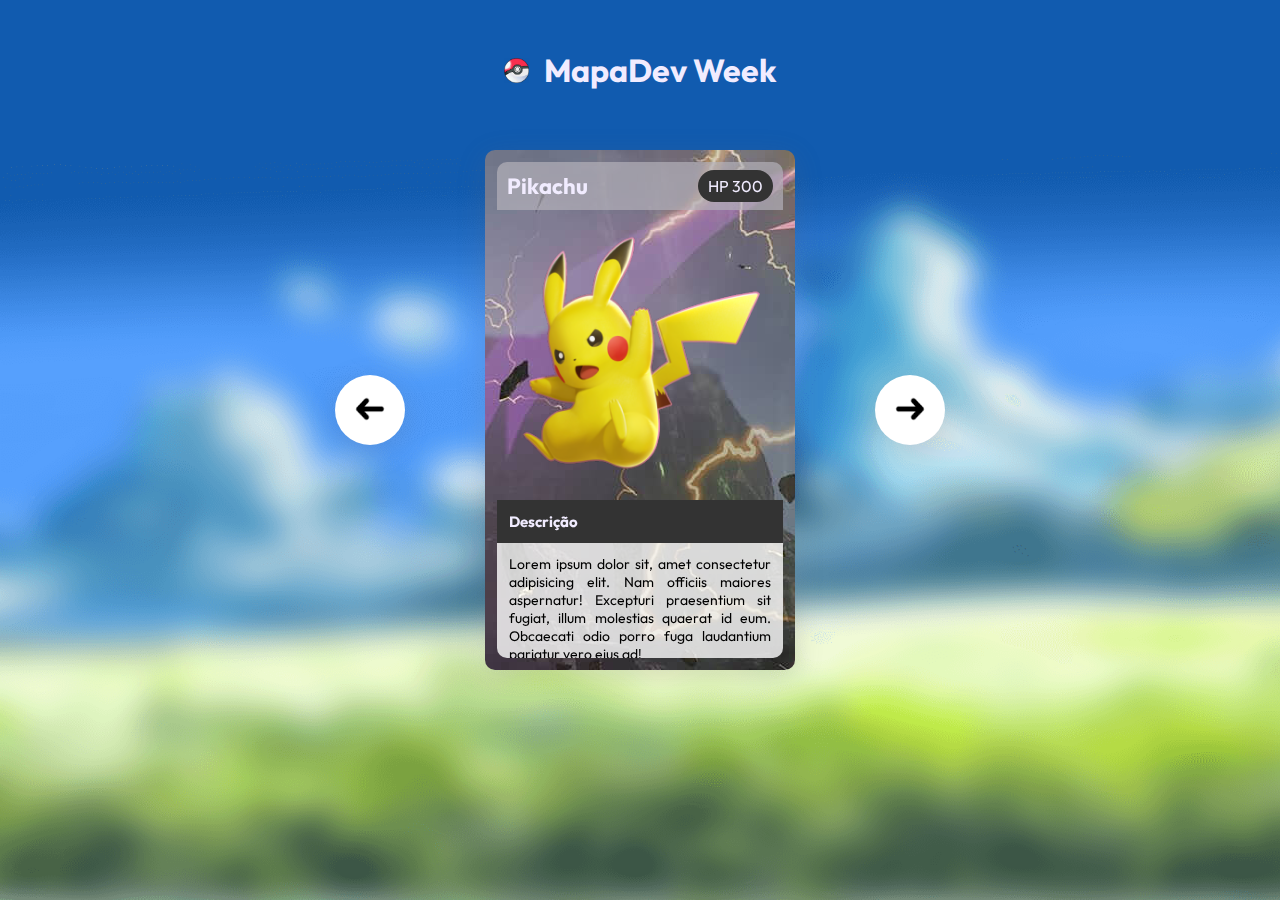
<file: index.html>
<!DOCTYPE html>
<html lang="pt-br">
<head>
    <meta charset="UTF-8">
    <meta http-equiv="X-UA-Compatible" content="IE=edge">
    <meta name="viewport" content="width=device-width, initial-scale=1.0">
    <title>Projeto Pokemón Slider - MapaDev Week</title>

    <link rel="shortcut icon" href="src/imagens/pokebola.png" type="image/x-icon">

    <link rel="preconnect" href="https://fonts.googleapis.com">
    <link rel="preconnect" href="https://fonts.gstatic.com" crossorigin>
    <link href="https://fonts.googleapis.com/css2?family=Outfit:wght@100&display=swap" rel="stylesheet">

    <link rel="stylesheet" href="src/css/reset.css">
    <link rel="stylesheet" href="src/css/estilos.css">
    <link rel="stylesheet" href="src/css/responsivo.css">
</head>
<body>
    <header class="cabecalho">
        <img src="src/imagens/pokebola.png" alt="pokébola" class="pokebola">
        <h1 class="titulo">MapaDev Week</h1>
    </header>

    <main class="pokemon-slider">
        <button class="btn-seta btn-voltar" id="btn-voltar">
            <img src="src/imagens/seta.png" alt="seta voltar">
        </button>

        <ul class="lista-pokemons">
            <li class="cartao fundo-1 selecionado">
                <div class="informacoes">
                    <h2 class="nome">Pikachu</h2>
                    <p class="vida">HP 300</p>
                </div>

                <div class="container-imagem">
                    <img class="imagem-pokemon" src="src/imagens/pikachu.png" alt="pikachu">
                </div>

                <div class="descricao">
                    <h3 class="titulo">Descrição</h3>
                    <p class="texto">Lorem ipsum dolor sit, amet consectetur adipisicing elit. Nam officiis maiores aspernatur! Excepturi praesentium sit fugiat, illum molestias quaerat id eum. Obcaecati odio porro fuga laudantium pariatur vero eius ad!</p>
                </div>
            </li>
             
            <li class="cartao fundo-2">
                <div class="informacoes">
                    <h2 class="nome">Charizard</h2>
                    <p class="vida">HP 800</p>
                </div>

                <div class="container-imagem">
                    <img class="imagem-pokemon" src="src/imagens/charizard.png" alt="charizard">
                </div>

                <div class="descricao">
                    <h3 class="titulo">Descrição</h3>
                    <p class="texto">Lorem ipsum dolor sit, amet consectetur adipisicing elit. Nam officiis maiores aspernatur! Excepturi praesentium sit fugiat, illum molestias quaerat id eum. Obcaecati odio porro fuga laudantium pariatur vero eius ad!</p>
                </div>
            </li>

            <li class="cartao fundo-3">
                <div class="informacoes">
                    <h2 class="nome">Mewtwo</h2>
                    <p class="vida">HP 1200</p>
                </div>

                <div class="container-imagem">
                    <img class="imagem-pokemon" src="src/imagens/mewtwo.png" alt="mewtwo">
                </div>

                <div class="descricao">
                    <h3 class="titulo">Descrição</h3>
                    <p class="texto">Lorem ipsum dolor sit, amet consectetur adipisicing elit. Nam officiis maiores aspernatur! Excepturi praesentium sit fugiat, illum molestias quaerat id eum. Obcaecati odio porro fuga laudantium pariatur vero eius ad!</p>
                </div>
            </li>
        </ul>

        <button class="btn-seta" id="btn-avancar">
            <img src="src/imagens/seta.png" alt="seta avançar" onclick="">
        </button>
    </main>

    <script src="src/js/index.js"></script>
</body>
</html>
</file>
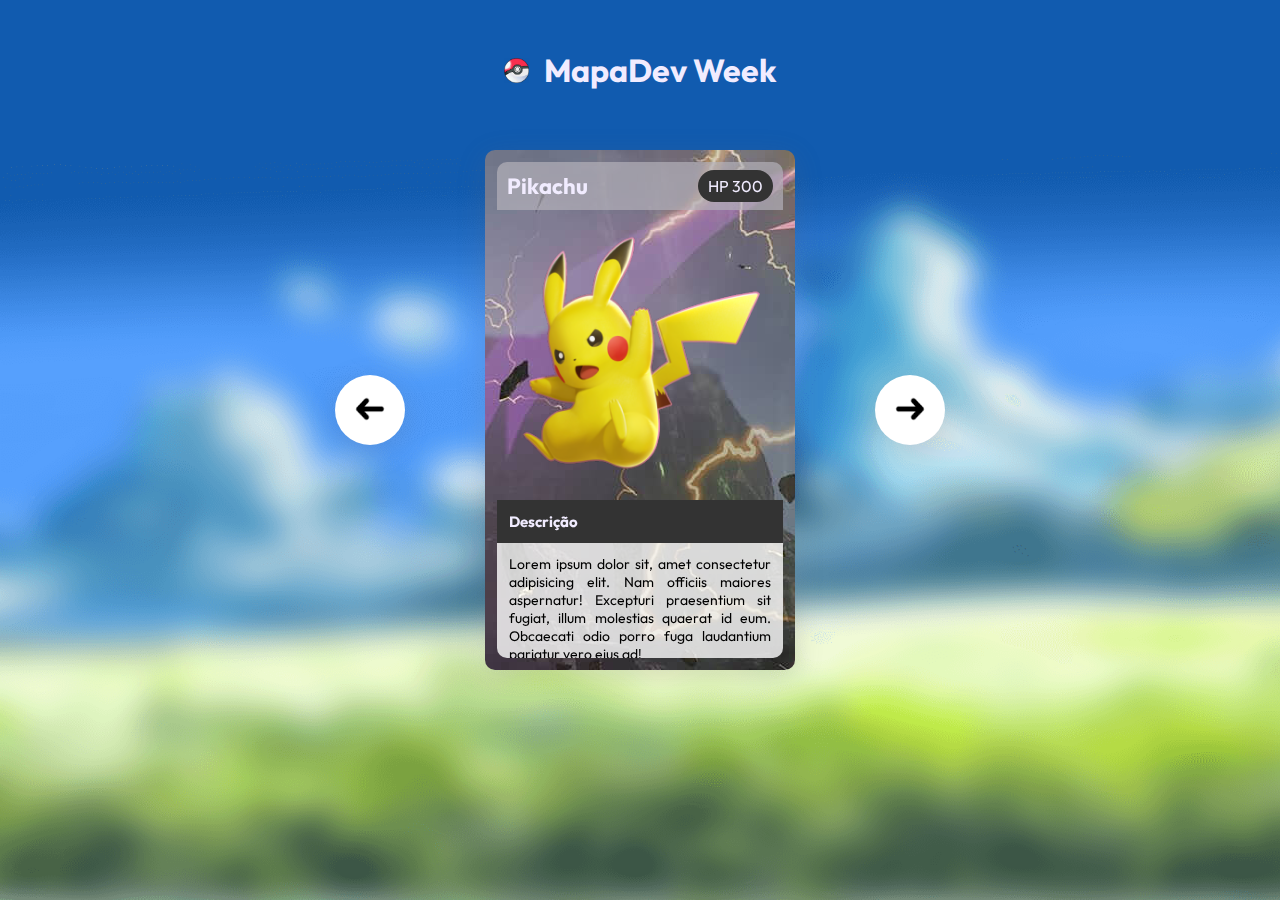
<file: src/index.html>
<!DOCTYPE html>
<html lang="pt-br">
<head>
    <meta charset="UTF-8">
    <meta http-equiv="X-UA-Compatible" content="IE=edge">
    <meta name="viewport" content="width=device-width, initial-scale=1.0">
    <title>Projeto Pokemón Slider - MapaDev Week</title>

    <link rel="shortcut icon" href="./imagens/pokebola.png" type="image/x-icon">

    <link rel="preconnect" href="https://fonts.googleapis.com">
    <link rel="preconnect" href="https://fonts.gstatic.com" crossorigin>
    <link href="https://fonts.googleapis.com/css2?family=Outfit:wght@100&display=swap" rel="stylesheet">

    <link rel="stylesheet" href="./css/reset.css">
    <link rel="stylesheet" href="./css/estilos.css">
    <link rel="stylesheet" href="./css/responsivo.css">
</head>
<body>
    <header class="cabecalho">
        <img src="./imagens/pokebola.png" alt="pokébola" class="pokebola">
        <h1 class="titulo">MapaDev Week</h1>
    </header>

    <main class="pokemon-slider">
        <button class="btn-seta btn-voltar" id="btn-voltar">
            <img src="./imagens/seta.png" alt="seta voltar">
        </button>

        <ul class="lista-pokemons">
            <li class="cartao fundo-1 selecionado">
                <div class="informacoes">
                    <h2 class="nome">Pikachu</h2>
                    <p class="vida">HP 300</p>
                </div>

                <div class="container-imagem">
                    <img class="imagem-pokemon" src="./imagens/pikachu.png" alt="pikachu">
                </div>

                <div class="descricao">
                    <h3 class="titulo">Descrição</h3>
                    <p class="texto">Lorem ipsum dolor sit, amet consectetur adipisicing elit. Nam officiis maiores aspernatur! Excepturi praesentium sit fugiat, illum molestias quaerat id eum. Obcaecati odio porro fuga laudantium pariatur vero eius ad!</p>
                </div>
            </li>
             
            <li class="cartao fundo-2">
                <div class="informacoes">
                    <h2 class="nome">Charizard</h2>
                    <p class="vida">HP 800</p>
                </div>

                <div class="container-imagem">
                    <img class="imagem-pokemon" src="./imagens/charizard.png" alt="charizard">
                </div>

                <div class="descricao">
                    <h3 class="titulo">Descrição</h3>
                    <p class="texto">Lorem ipsum dolor sit, amet consectetur adipisicing elit. Nam officiis maiores aspernatur! Excepturi praesentium sit fugiat, illum molestias quaerat id eum. Obcaecati odio porro fuga laudantium pariatur vero eius ad!</p>
                </div>
            </li>

            <li class="cartao fundo-3">
                <div class="informacoes">
                    <h2 class="nome">Mewtwo</h2>
                    <p class="vida">HP 1200</p>
                </div>

                <div class="container-imagem">
                    <img class="imagem-pokemon" src="./imagens/mewtwo.png" alt="mewtwo">
                </div>

                <div class="descricao">
                    <h3 class="titulo">Descrição</h3>
                    <p class="texto">Lorem ipsum dolor sit, amet consectetur adipisicing elit. Nam officiis maiores aspernatur! Excepturi praesentium sit fugiat, illum molestias quaerat id eum. Obcaecati odio porro fuga laudantium pariatur vero eius ad!</p>
                </div>
            </li>
        </ul>

        <button class="btn-seta" id="btn-avancar">
            <img src="./imagens/seta.png" alt="seta avançar" onclick="">
        </button>
    </main>

    <script src="./js/index.js"></script>
</body>
</html>
</file>
<file: src/css/estilos.css>
body {
    font-family: 'Outfit', sans-serif;

    background-image: url(../imagens/fundo-site.png);
    background-repeat: no-repeat;
    background-size: cover;
    min-height: 100vh;
}

.cabecalho {
    display: flex;
    justify-content: center;
    align-items: center;
    gap: 15px;
    padding-top: 50px;
}

.cabecalho .titulo{
    color: #f1ecff;
}

.cabecalho .pokebola {
    width: 25px;
    height: 25px;
}

.pokemon-slider{
    display: flex;
    align-items: center;
    justify-content: center;
    gap: 80px;
    margin: 60px 0;
}

.lista-pokemons{
    width: 310px;
    height: 520px;
    position: relative;
}

.btn-seta {
    background-color: #fff;
    width: 70px;
    height: 70px;
    border-radius: 50px;
    border: 0;
    cursor: pointer;
    transition: background-color 0.2s ease-in-out;
    box-shadow: rgba(100, 100, 111, 0.2) 0px 7px 29px 0px;
}

.btn-seta.btn-voltar {
    transform: rotateY(180deg);
}

.btn-seta:hover {
    background-color: #8351FE;
}

.cartao {
    opacity: 0;
    height: 100%;
    display: flex;
    flex-direction: column;
    justify-content: space-between;
    position: absolute;
    padding: 12px;
    border-radius: 10px;
    box-shadow: rgba(100, 100, 111, 0.2) 0px 7px 29px 0px;
    transition: opacity 0.3s ease-in-out;
}

.cartao.selecionado {
    opacity: 1;
    z-index: 1;
}

.fundo-1 {
    background: url(../imagens/fundo-card-1.jpg) no-repeat;
}

.fundo-2 {
    background: url(../imagens/fundo-card-2.jpg) no-repeat;
}

.fundo-3 {
    background: url(../imagens/fundo-card-3.jpg) no-repeat;
}

.cartao .informacoes {
    background-color: rgba(179, 177, 185, 0.7);
    display: flex;
    align-items: center;
    justify-content: space-between;
    padding: 8px 10px;
    border-top-left-radius: 10px;
    border-top-right-radius: 10px;
}

.cartao .informacoes .nome {
    color: #f1ecff;
    font-size: 22px;
}

.cartao .informacoes .vida {
    background-color: #333;
    color: #f1ecff;
    padding: 6px 10px;
    border-radius: 20px;
}

.cartao .container-imagem {
    text-align: center;
}

.cartao .imagem-pokemon {
    max-width: 100%;
    max-height: 280px;
    padding: 20px;
}

.cartao .descricao {
    background-color: rgba(255, 255, 255, 0.8);
    border-bottom-left-radius: 10px;
    border-bottom-right-radius: 10px;
}

.cartao .descricao .titulo {
    background-color: #333;
    color: #f1ecff;
    font-size: 15px;
    padding: 12px;
}

.cartao .descricao .texto {
    font-size: 14px;
    padding: 12px;
    text-align: justify;
    max-height: 115px;
    overflow-y: auto;
}
</file>
<file: src/css/responsivo.css>
@media (max-width: 620px) {
    .pokemon-slider {
        padding: 0 15px;
        gap: 10px;
    }

    .btn-seta {
        width: 20px;
        height: 20px;
        padding: 20px;
        display: flex;
        justify-content: center;
        align-items: center;
    }

    .lista-pokemons {
        height: 480px;
    }

    .cartao .imagem-pokemon {
        max-height: 230px;
    }

    .cartao .informacoes .nome {
        max-width: 50%;
        font-size: 18px;
    }

    .cartao .informacoes .vida {
        font-size: 14px;
    }
}
</file>
